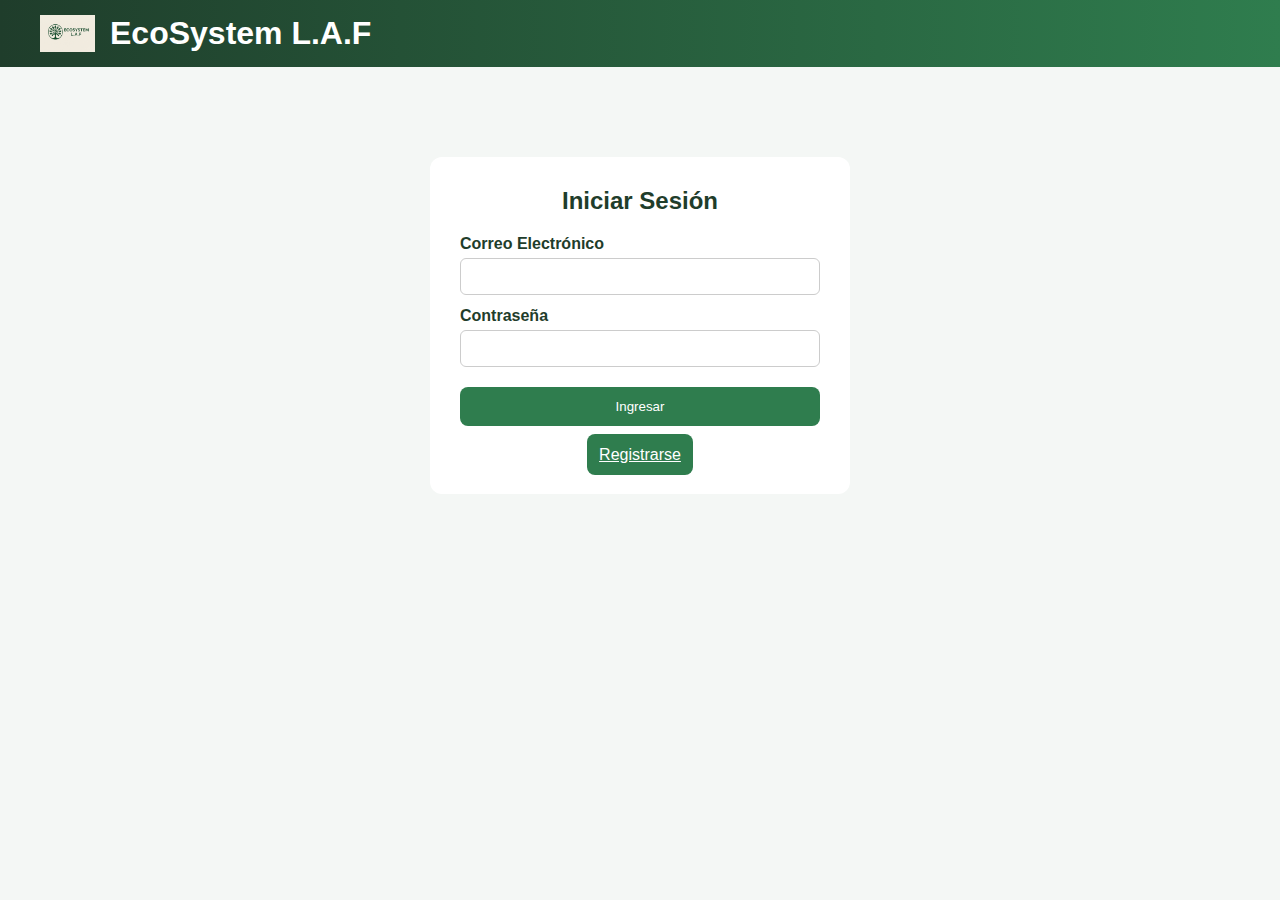
<file: index.html>
<!DOCTYPE html>
<html lang="es">
<head>
  <meta charset="UTF-8">
  <title>EcoSystem L.A.F - Inicio</title>
  <link rel="stylesheet" href="css/styles.css">
</head>
<body>

  <header class="header">
    <img src="recursos/logo.jpeg" class="logo">
    <h1>EcoSystem L.A.F</h1>
    <nav class="menu">
  <a href="html/catalogo.html" class="cliente">Catálogo</a>
  <a href="html/carrito.html" class="cliente">Carrito</a>
  <a href="html/contacto.html" class="cliente">Contacto</a>

  <a href="html/usuarios.html" class="admin">Usuarios</a>
  <a href="html/categorias.html" class="admin">Categorías</a>
  <a href="html/productos.html" class="admin">Productos</a>
  <a href="html/ganancias.html" class="admin">Ganancias</a>

  <button id="btnCerrar" class="btn-cerrar">Cerrar Sesión</button>
</nav>

  </header>

  <main class="contenedor">
    <section class="hero">
      <h2>Bienvenido a EcoSystem L.A.F</h2>
      <p>Tienda ecológica para un futuro sostenible</p>
      <a href="html/catalogo.html" class="btn">Ver catálogo</a>
    </section>
  </main>

  <footer>
    <p>© 2025 EcoSystem L.A.F - Todos los derechos reservados</p>
  </footer>
<script src="js/logout.js"></script>
<script src="js/menu.js"></script>
<script src="js/logout.js"></script>
</body>
</html>
</file>
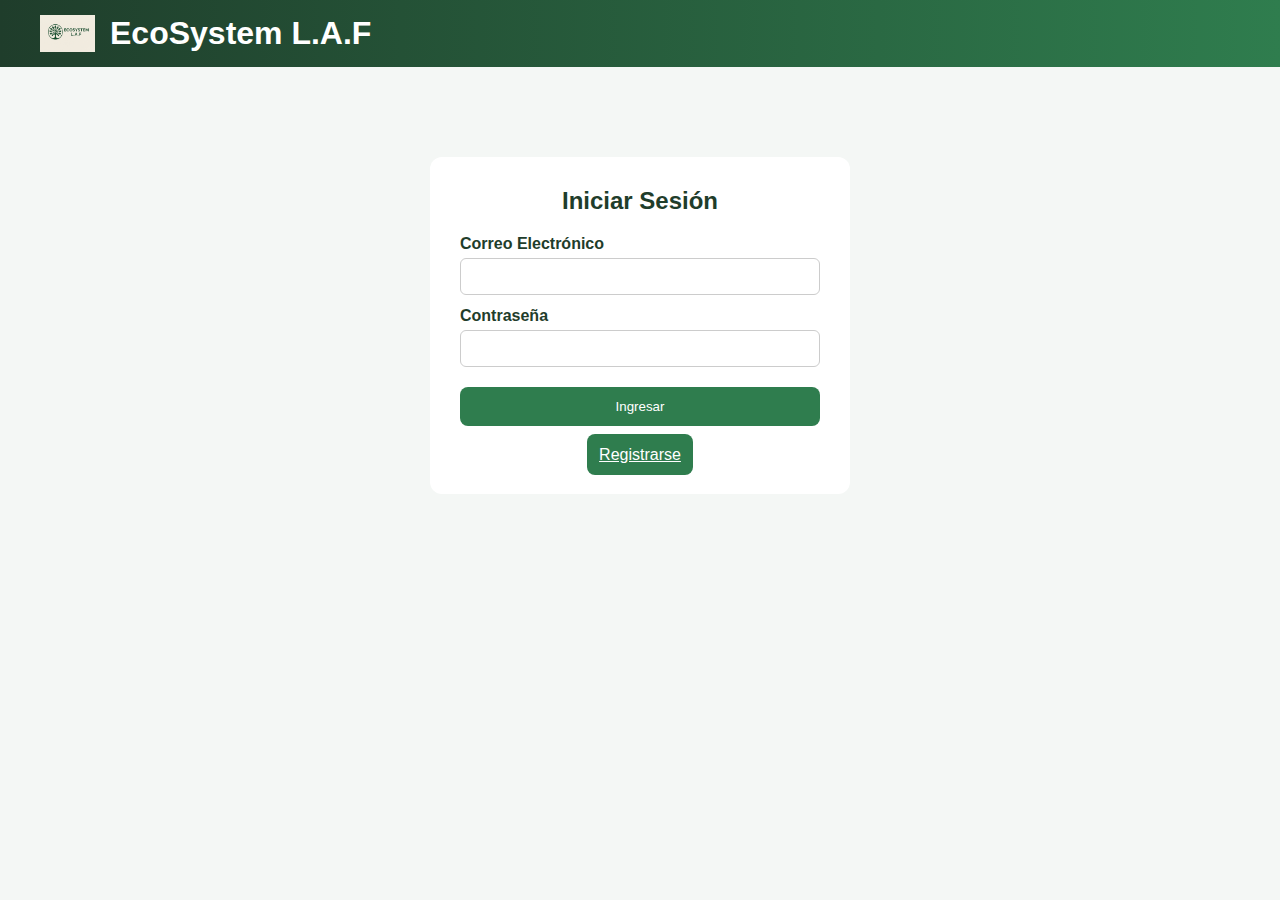
<file: html/carrito.html>
<!DOCTYPE html>
<html lang="es">
<head>
  <meta charset="UTF-8">
  <title>Carrito - EcoSystem L.A.F</title>
  <link rel="stylesheet" href="../css/carrito.css">
</head>
<body>

<header class="header">
  <img src="../recursos/logo.jpeg" class="logo" alt="logo">
  <h1>EcoSystem L.A.F - Carrito</h1>
  <nav>
    <a href="../index.html">Inicio</a>
    <a href="catalogo.html">Catálogo</a>
    <a href="carrito.html">Carrito</a>
  </nav>
  
</header>

<main class="contenedor">
  <h2>Carrito de Compras</h2>

  <table>
    <thead>
      <tr>
        <th>Producto</th>
        <th>Precio Unitario</th>
        <th>Cantidad</th>
        <th>Subtotal</th>
        <th>Acción</th>
      </tr>
    </thead>
    <tbody id="tablaCarrito"></tbody>
  </table>

  <h3 id="totalGeneral">Total: $0</h3>

  <div class="acciones">
    <button class="btn" id="vaciarBtn">Vaciar Carrito</button>
    <button class="btn" id="confirmarBtn">Confirmar Compra</button>
    <button class="btn cancelar" id="cancelarBtn">Cancelar Compra</button>
  </div>
</main>

<script src="../js/carrito.js"></script>
<script src="../js/seguridad.js"></script>


</body>
</html>
</file>
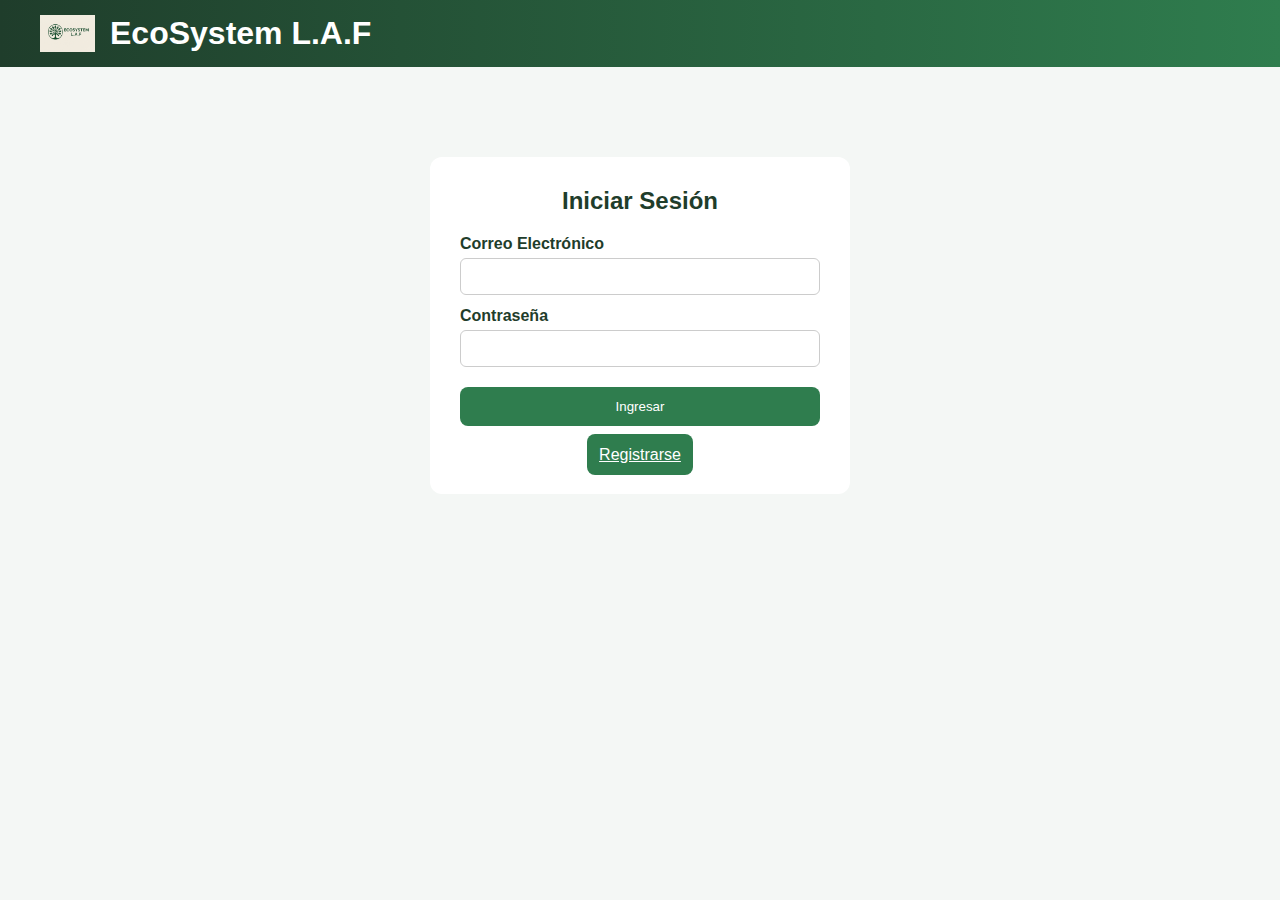
<file: html/catalogo.html>
<!DOCTYPE html>
<html lang="es">
<head>
  <meta charset="UTF-8">
  <title>Catálogo - EcoSystem L.A.F</title>
  <link rel="stylesheet" href="../css/catalogo.css">
</head>
<body>

<header class="header">
  <img src="../recursos/logo.jpeg" class="logo">
  <h1>EcoSystem L.A.F - Catálogo</h1>
  <nav>
    <a href="../index.html">Inicio</a>
    <a href="catalogo.html">Catálogo</a>
    <a href="carrito.html">Carrito</a>
  </nav>
</header>

<main class="contenedor">

  <h2>Catálogo de Productos</h2>

  <div class="filtros">
    <input type="text" id="busqueda" placeholder="Buscar por nombre o descripción...">

    <select id="filtroCategoria">
      <option value="">Todas las categorías</option>
    </select>

    <select id="filtroEtiqueta">
      <option value="">Todas las etiquetas</option>
      <option value="orgánico">Orgánico</option>
      <option value="biodegradable">Biodegradable</option>
      <option value="vegano">Vegano</option>
    </select>
  </div>

  <div id="contenedorProductos" class="tarjetas"></div>

</main>

<script src="../js/catalogo.js"></script>
<script src="../js/seguridad.js"></script>

</body>
</html>
</file>
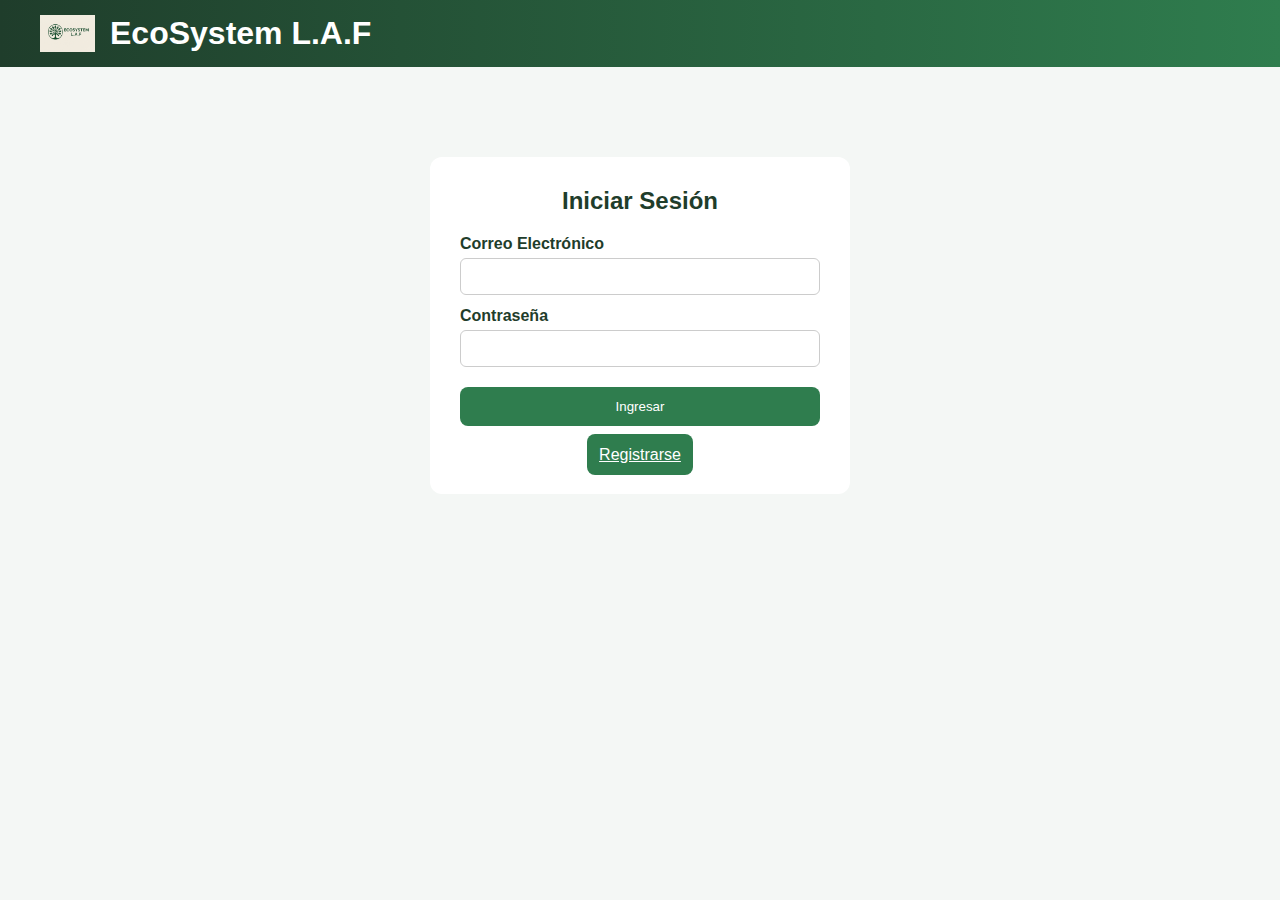
<file: html/categorias.html>
<!DOCTYPE html>
<html lang="es">
<head>
  <meta charset="UTF-8">
  <title>Categorías - EcoSystem L.A.F</title>
  <link rel="stylesheet" href="../css/categorias.css">
</head>
<body>

<header class="header">
  <img src="../recursos/logo.jpeg" class="logo">
  <h1>EcoSystem L.A.F - Categorías</h1>
  <nav>
    <a href="../index.html">Inicio</a>
    <a href="usuarios.html">Usuarios</a>
    <a href="categorias.html">Categorías</a>
    <a href="productos.html">Productos</a>
    <a href="ganancias.html">Ganancias</a>
  </nav>
</header>

<main class="contenedor">
  <h2>Gestión de Categorías</h2>

  <form id="formCategoria" class="formulario">
    <label>Nombre de la Categoría</label>
    <input type="text" id="nombreCategoria" required>

    <button type="submit" class="btn">Guardar Categoría</button>
  </form>

  <table>
    <thead>
      <tr>
        <th>ID</th>
        <th>Nombre</th>
        <th>Acción</th>
      </tr>
    </thead>
    <tbody id="tablaCategorias"></tbody>
  </table>
</main>

<script src="../js/categorias.js"></script>
<script src="../js/seguridad.js"></script>
<script src="../js/seguridadAdmin.js"></script>

</body>
</html>
</file>
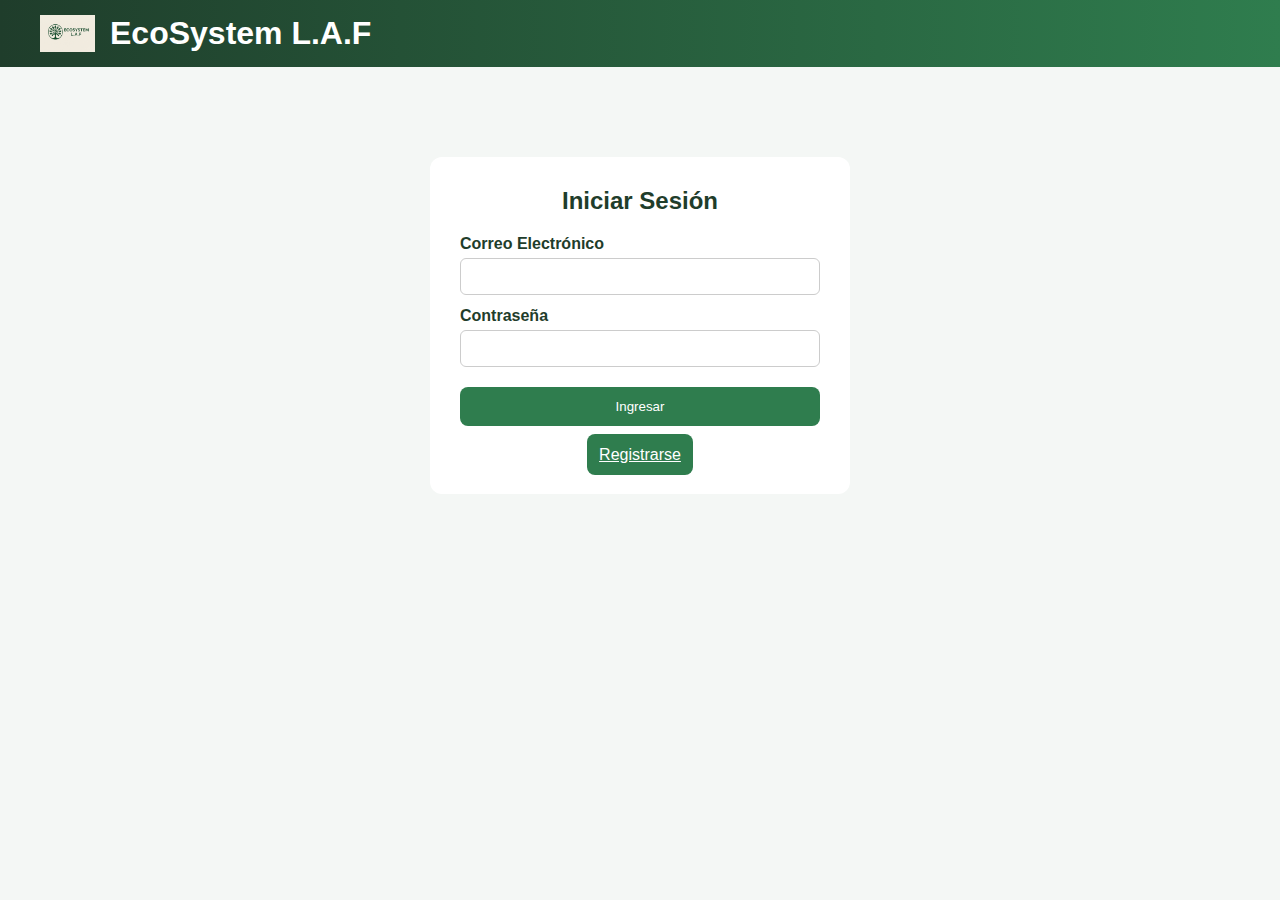
<file: html/ganancias.html>
<!DOCTYPE html>
<html lang="es">
<head>
  <meta charset="UTF-8">
  <title>Ganancias - EcoSystem L.A.F</title>
  <link rel="stylesheet" href="../css/ganancias.css">
</head>
<body>

<header class="header">
  <img src="../recursos/logo.jpeg" class="logo">
  <h1>EcoSystem L.A.F - Ganancias</h1>
  <nav>
    <a href="../index.html">Inicio</a>
  </nav>
</header>

<main class="contenedor">

  <h2>Reporte de Ganancias</h2>

  <div class="filtros">
    <select id="filtroMes">
      <option value="">Todos los meses</option>
    </select>

    <select id="filtroProducto">
      <option value="">Todos los productos</option>
    </select>

    <button class="btn" onclick="aplicarFiltros()">Consultar</button>
  </div>

  <table>
    <thead>
      <tr>
        <th>Fecha</th>
        <th>Producto</th>
        <th>Cantidad</th>
        <th>Venta</th>
        <th>Costo</th>
        <th>Ganancia</th>
      </tr>
    </thead>
    <tbody id="tablaGanancias"></tbody>
  </table>

  <h3 id="totalGanancias">Total Ganancias: $0</h3>

</main>

<script src="../js/ganancias.js"></script>
<script src="../js/seguridad.js"></script>
<script src="../js/seguridadAdmin.js"></script>

</body>
</html>
</file>
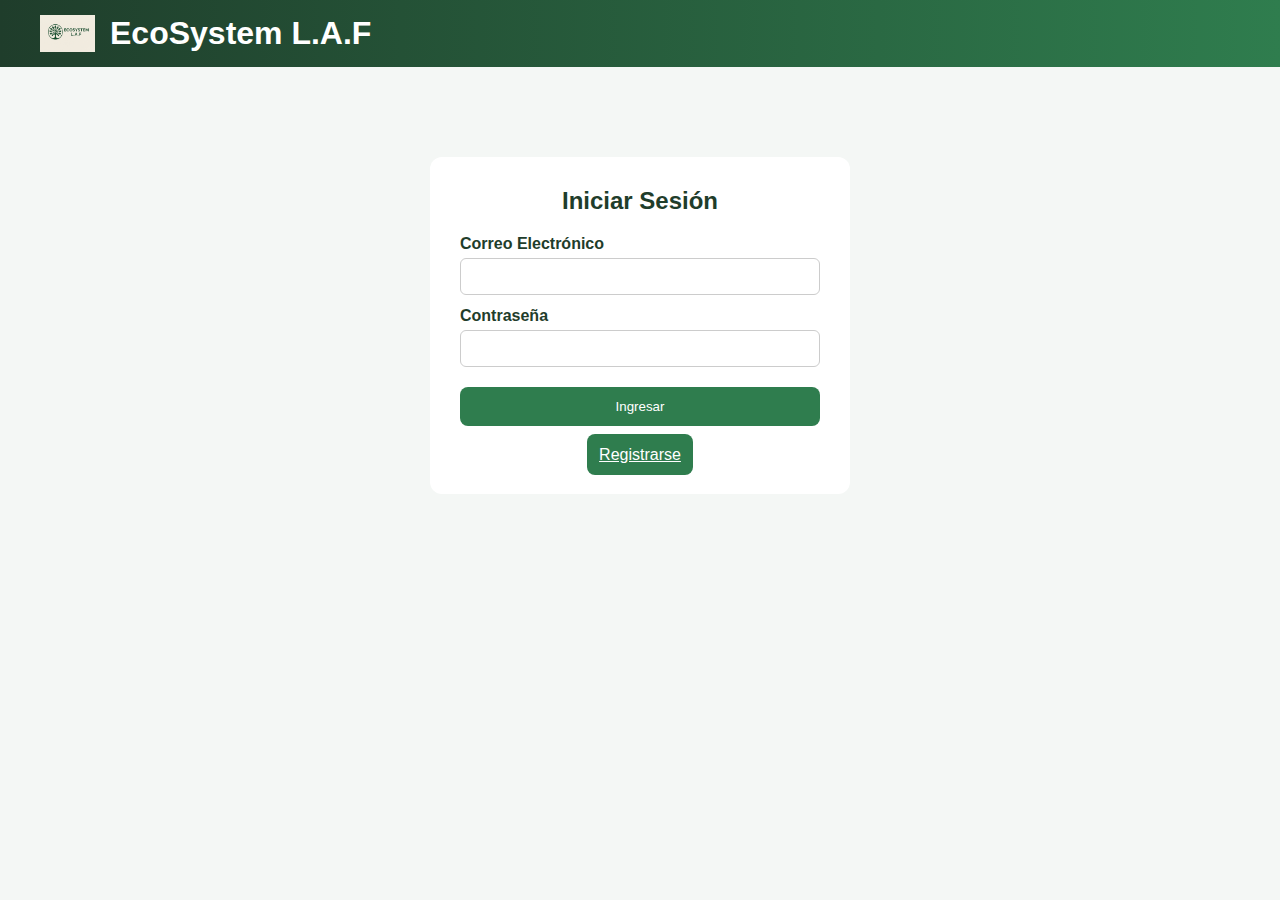
<file: html/login.html>
<!DOCTYPE html>
<html lang="es">
<head>
  <meta charset="UTF-8">
  <title>Login - EcoSystem L.A.F</title>
  <link rel="stylesheet" href="../css/login.css">
</head>
<body>

<header class="header">
  <img src="../recursos/logo.jpeg" class="logo">
  <h1>EcoSystem L.A.F</h1>
</header>

<main class="contenedor">
  <h2>Iniciar Sesión</h2>

  <form id="formLogin" class="formulario">
    <label>Correo Electrónico</label>
    <input type="email" id="email" required>

    <label>Contraseña</label>
    <input type="password" id="password" required>

    <button type="submit" class="btn">Ingresar</button>
  </form>

  <div class="registro">
    <a href="registro.html" class="btn registrar">Registrarse</a>
  </div>
</main>

<script src="../js/login.js"></script>
</body>
</html>
</file>
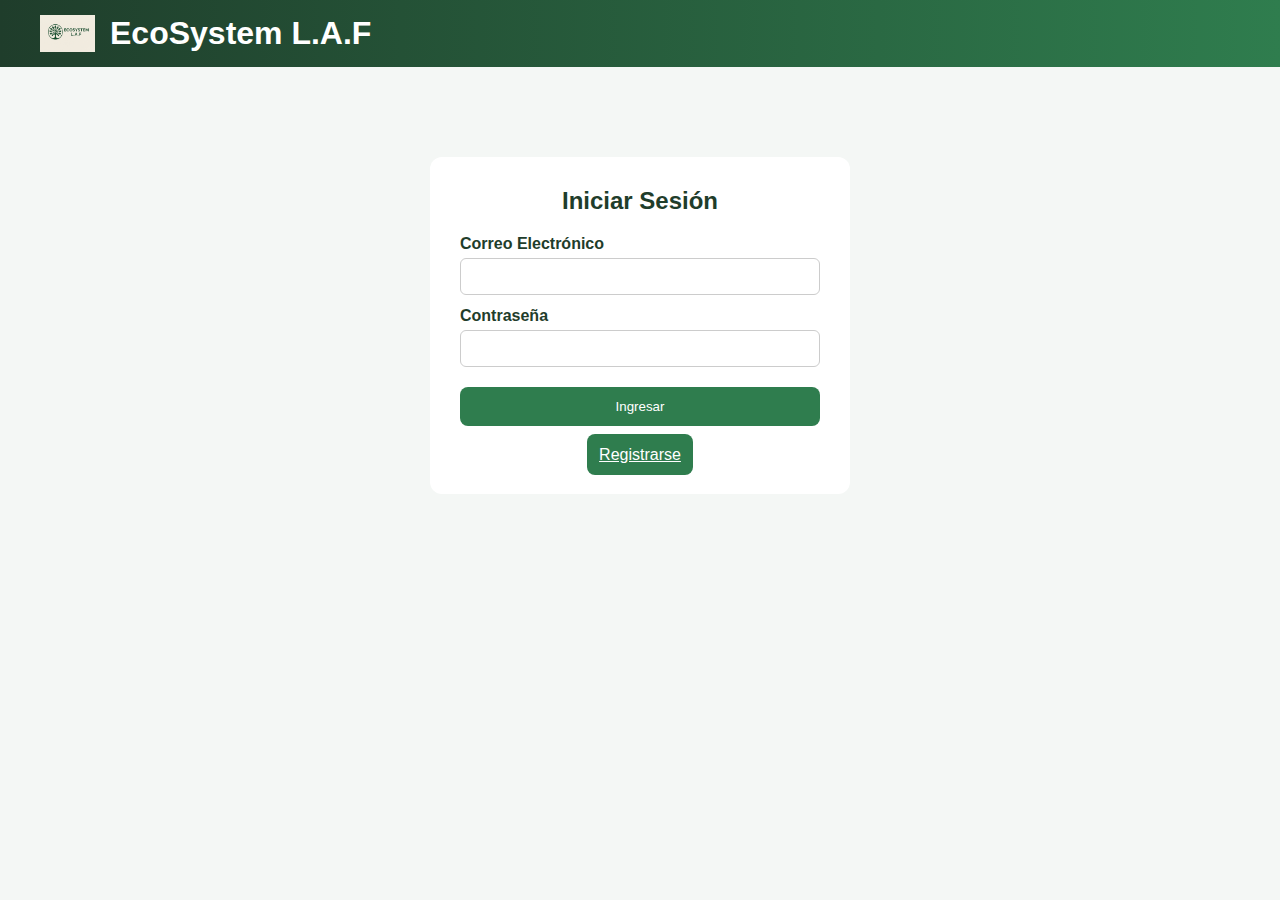
<file: html/productos.html>
<!DOCTYPE html>
<html lang="es">

<head>
    <meta charset="UTF-8">
    <title>Productos - EcoSystem L.A.F</title>
    <link rel="stylesheet" href="../css/productos.css">
</head>

<body>

    <header class="header">
        <img src="../recursos/logo.jpeg" class="logo">
        <h1>EcoSystem L.A.F - Productos</h1>
        <nav>
            <a href="../index.html">Inicio</a>
            <a href="usuarios.html">Usuarios</a>
            <a href="categorias.html">Categorías</a>
            <a href="productos.html">Productos</a>
            <a href="ganancias.html">Ganancias</a>
        </nav>
    </header>

    <main class="contenedor">
        <h2>Gestión de Productos</h2>

        <form id="formProducto" class="formulario">
            <label>Nombre del Producto</label>
            <input type="text" id="nombre" required>

            <label>Descripción</label>
            <textarea id="descripcion" required></textarea>

            <label>Categoría</label>
            <select id="categoria" required></select>

            <label>Costo</label>
            <input type="number" id="costo" step="0.01" required>

            <label>Precio</label>
            <input type="number" id="precio" step="0.01" required>

            <label>Etiqueta Ecológica</label>
            <select id="etiqueta">
                <option value="">Ninguna</option>
                <option value="orgánico">Orgánico</option>
                <option value="biodegradable">Biodegradable</option>
                <option value="vegano">Vegano</option>
            </select>

            <label>Estado</label>
            <select id="estado" required>
                <option value="disponible">Disponible</option>
                <option value="agotado">Agotado</option>
                <option value="nuevo">Nuevo</option>
            </select>

            <label>Imagen (URL o nombre del archivo)</label>
            <input type="text" id="imagen" required>

            <button type="submit" class="btn">Guardar Producto</button>
        </form>

        <table>
            <thead>
                <tr>
                    <th>ID</th>
                    <th>Nombre</th>
                    <th>Categoría</th>
                    <th>Costo</th>
                    <th>Precio</th>
                    <th>Estado</th>
                    <th>Fecha</th>
                    <th>Acción</th>
                </tr>
            </thead>
            <tbody id="tablaProductos"></tbody>
        </table>
    </main>

    <script src="../js/productos.js"></script>
    <script src="../js/seguridad.js"></script>
    <script src="../js/seguridadAdmin.js"></script>

</body>

</html>
</file>
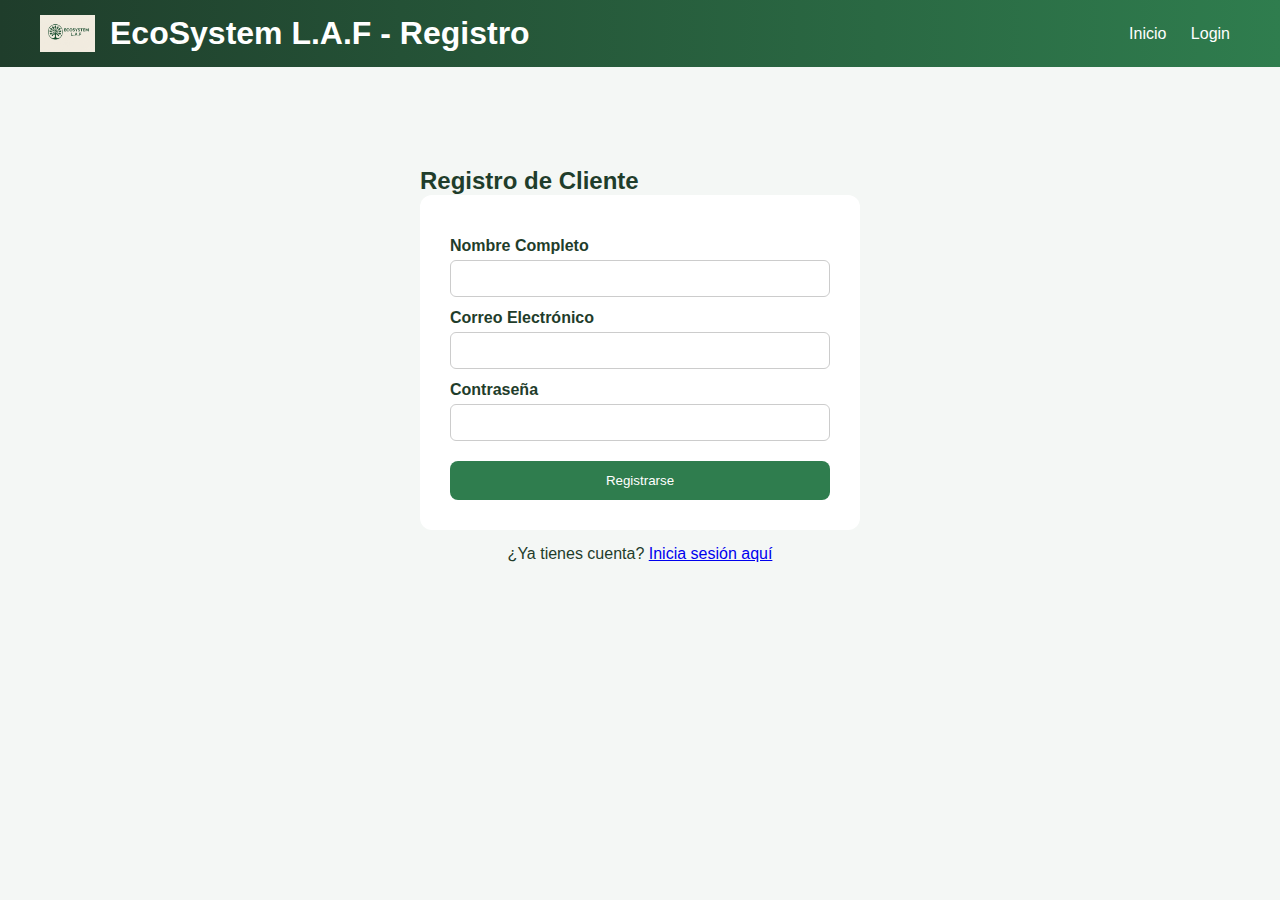
<file: html/registro.html>
<!DOCTYPE html>
<html lang="es">
<head>
  <meta charset="UTF-8">
  <title>Registro - EcoSystem L.A.F</title>
  <link rel="stylesheet" href="../css/registro.css">
</head>
<body>

<header class="header">
  <img src="../recursos/logo.jpeg" class="logo">
  <h1>EcoSystem L.A.F - Registro</h1>
  <nav>
    <a href="../index.html">Inicio</a>
    <a href="login.html">Login</a>
  </nav>
</header>

<main class="contenedor">
  <h2>Registro de Cliente</h2>

  <form id="formRegistro" class="formulario">
    <label>Nombre Completo</label>
    <input type="text" id="nombre" required>

    <label>Correo Electrónico</label>
    <input type="email" id="correo" required>

    <label>Contraseña</label>
    <input type="password" id="password" required>

    <button type="submit" class="btn">Registrarse</button>
  </form>

  <p class="texto">
    ¿Ya tienes cuenta?  
    <a href="login.html">Inicia sesión aquí</a>
  </p>
</main>

<script src="../js/registro.js"></script>
</body>
</html>
</file>
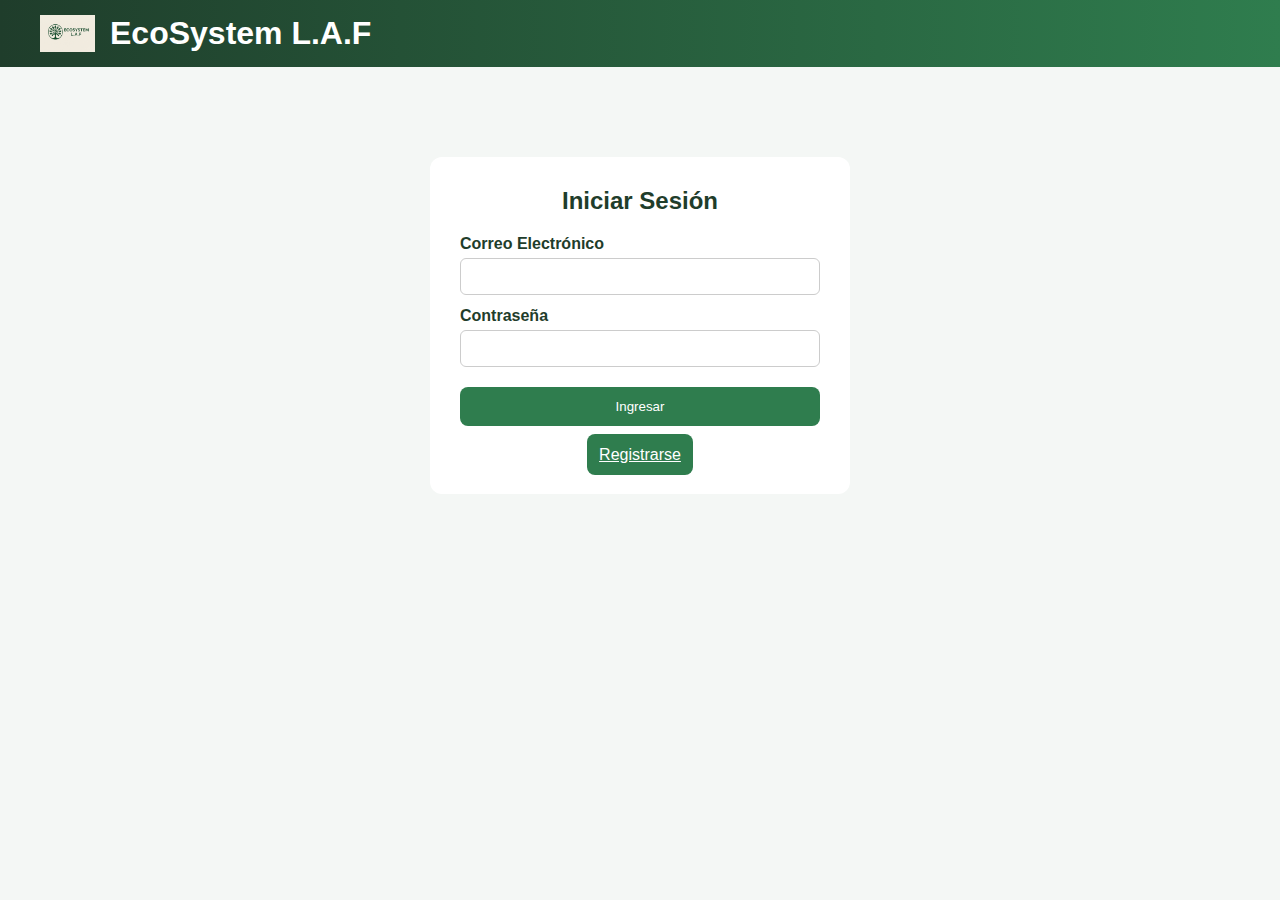
<file: html/usuarios.html>
<!DOCTYPE html>
<html lang="es">
<head>
  <meta charset="UTF-8">
  <title>Usuarios - EcoSystem L.A.F</title>
  <link rel="stylesheet" href="../css/usuarios.css">
</head>
<body>

<header class="header">
  <img src="../recursos/logo.jpeg" class="logo">
  <h1>EcoSystem L.A.F - Usuarios</h1>
  <nav>
    <a href="../index.html">Inicio</a>
    <a href="usuarios.html">Usuarios</a>
    <a href="categorias.html">Categorías</a>
    <a href="productos.html">Productos</a>
    <a href="ganancias.html">Ganancias</a>
  </nav>
</header>

<main class="contenedor">
  <h2>Gestión de Usuarios</h2>

  <form id="formUsuario" class="formulario">
    <label>Nombre completo</label>
    <input type="text" id="nombre" required>

    <label>Email</label>
    <input type="email" id="email" required>

    <label>Contraseña</label>
    <input type="password" id="password" required>


    <button type="submit" class="btn">Guardar Usuario</button>
  </form>

  <table>
    <thead>
      <tr>
        <th>ID</th>
        <th>Nombre</th>
        <th>Email</th>
        <th>Rol</th>
        <th>Fecha</th>
        <th>Acción</th>
      </tr>
    </thead>
    <tbody id="tablaUsuarios"></tbody>
  </table>
</main>

<script src="../js/usuarios.js"></script>
<script src="../js/seguridad.js"></script>
<script src="../js/seguridadAdmin.js"></script>

</body>
</html>
</file>
<file: css/styles.css>
* {
  margin: 0;
  padding: 0;
  box-sizing: border-box;
}

body {
  font-family: Arial, sans-serif;
  background: #f4f7f5;
  color: #1f3d2b;
}

.header {
  background: linear-gradient(90deg, #1f3d2b, #2f7d4e);
  display: flex;
  align-items: center;
  padding: 15px 40px;
}

.logo {
  width: 55px;
}

.header h1 {
  color: white;
  margin-left: 15px;
}

nav {
  margin-left: auto;
}

nav a {
  color: white;
  margin: 0 12px;
  text-decoration: none;
  font-weight: bold;
}

.contenedor {
  padding: 40px;
  max-width: 1100px;
  margin: auto;
}

.hero {
  background: #e6f2eb;
  padding: 70px 40px;
  text-align: center;
  border-radius: 14px;
}

.hero h2 {
  font-size: 32px;
  margin-bottom: 15px;
}

.btn {
  display: inline-block;
  margin-top: 20px;
  background: #2f7d4e;
  color: white;
  padding: 12px 28px;
  border-radius: 8px;
  text-decoration: none;
}


footer {
  text-align: center;
  background: #1f3d2b;
  color: white;
  padding: 15px;
  margin-top: 40px;
}

.btn-cerrar {
  background: #c0392b;
  color: white;
  border: none;
  padding: 10px 18px;
  border-radius: 8px;
  cursor: pointer;
  font-weight: bold;
  margin-left: 15px;
}

.btn-cerrar:hover {
  background: #962d22;
}

.menu {
  padding: 10px 30px;
  display: flex;
  align-items: center;
  gap: 15px;
}

.menu a {
  color: white;
  text-decoration: none;
  font-weight: bold;
}

.menu a:hover {
  text-decoration: underline;
}

.btn-cerrar {
  margin-left: auto;
  background: #e53935;
  color: white;
  border: none;
  padding: 8px 14px;
  border-radius: 6px;
  cursor: pointer;
}
</file>
<file: css/carrito.css>
* {
  margin: 0;
  padding: 0;
  box-sizing: border-box;
}

body {
  font-family: Arial, sans-serif;
  background: #f4f7f5;
  color: #1f3d2b;
}

.header {
  background: linear-gradient(90deg, #1f3d2b, #2f7d4e);
  display: flex;
  align-items: center;
  padding: 15px 40px;
}

.logo { width: 55px; }
.header h1 { color: white; margin-left: 15px; }
nav { margin-left: auto; }
nav a { color: white; margin: 0 10px; text-decoration: none; }

.contenedor {
  padding: 40px;
  max-width: 900px;
  margin: auto;
}

table {
  width: 100%;
  background: white;
  border-collapse: collapse;
  margin-top: 20px;
}

th, td {
  border: 1px solid #ccc;
  padding: 10px;
  text-align: center;
}

th {
  background: #2f7d4e;
  color: white;
}

h3 {
  margin-top: 15px;
}

.acciones {
  margin-top: 20px;
  display: flex;
  gap: 15px;
  flex-wrap: wrap;
}

.btn {
  background: #2f7d4e;
  color: white;
  padding: 10px 25px;
  border: none;
  border-radius: 6px;
  cursor: pointer;
}

.btn:active { transform: translateY(1px); }

.cancelar {
  background: #a33;
}
input[type="number"] {
  width: 70px;
  padding: 6px;
  border-radius: 6px;
  border: 1px solid #ccc;
}
</file>
<file: css/catalogo.css>
* {
  margin: 0;
  padding: 0;
  box-sizing: border-box;
}

body {
  font-family: Arial, sans-serif;
  background: #f4f7f5;
  color: #1f3d2b;
}

.header {
  background: linear-gradient(90deg, #1f3d2b, #2f7d4e);
  display: flex;
  align-items: center;
  padding: 15px 40px;
}

.logo { width: 55px; }
.header h1 { color: white; margin-left: 15px; }
nav { margin-left: auto; }
nav a { color: white; margin: 0 10px; text-decoration: none; }

.contenedor {
  padding: 40px;
  max-width: 1200px;
  margin: auto;
}

.filtros {
  display: flex;
  gap: 15px;
  margin-bottom: 25px;
}

.filtros input,
.filtros select {
  padding: 10px;
  width: 100%;
}

.tarjetas {
  display: grid;
  grid-template-columns: repeat(auto-fill, minmax(220px, 1fr));
  gap: 20px;
}

.tarjeta {
  background: white;
  padding: 15px;
  border-radius: 12px;
  text-align: center;
  box-shadow: 0 2px 8px rgba(0,0,0,0.1);
}

.tarjeta img {
  width: 100%;
  height: 160px;
  object-fit: cover;
  border-radius: 10px;
}

.tarjeta h3 {
  margin: 10px 0;
}

.tarjeta p {
  font-size: 14px;
  margin: 5px 0;
}

.precio {
  font-weight: bold;
  margin: 10px 0;
}

.btn {
  background: #2f7d4e;
  color: white;
  padding: 8px 20px;
  border: none;
  border-radius: 6px;
  cursor: pointer;
}
</file>
<file: css/categorias.css>
* {
  margin: 0;
  padding: 0;
  box-sizing: border-box;
}

body {
  font-family: Arial, sans-serif;
  background: #f4f7f5;
  color: #1f3d2b;
}

.header {
  background: linear-gradient(90deg, #1f3d2b, #2f7d4e);
  display: flex;
  align-items: center;
  padding: 15px 40px;
}

.logo { width: 55px; }
.header h1 { color: white; margin-left: 15px; }
nav { margin-left: auto; }
nav a { color: white; margin: 0 10px; text-decoration: none; }

.contenedor {
  padding: 40px;
  max-width: 800px;
  margin: auto;
}

.formulario {
  background: white;
  padding: 25px;
  border-radius: 12px;
  margin-bottom: 25px;
}

.formulario label {
  font-weight: bold;
  display: block;
  margin-bottom: 5px;
}

.formulario input {
  width: 100%;
  padding: 8px;
}

.btn {
  background: #2f7d4e;
  color: white;
  padding: 10px 25px;
  margin-top: 15px;
  border: none;
  border-radius: 6px;
  cursor: pointer;
}

table {
  width: 100%;
  background: white;
  border-collapse: collapse;
}

th, td {
  border: 1px solid #ccc;
  padding: 10px;
  text-align: center;
}

th {
  background: #2f7d4e;
  color: white;
}
</file>
<file: css/ganancias.css>
* {
  margin: 0;
  padding: 0;
  box-sizing: border-box;
}

body {
  font-family: Arial, sans-serif;
  background: #f4f7f5;
  color: #1f3d2b;
}

.header {
  background: linear-gradient(90deg, #1f3d2b, #2f7d4e);
  display: flex;
  align-items: center;
  padding: 15px 40px;
}

.logo { width: 55px; }
.header h1 { color: white; margin-left: 15px; }
nav { margin-left: auto; }
nav a { color: white; margin: 0 10px; text-decoration: none; }

.contenedor {
  padding: 40px;
  max-width: 1000px;
  margin: auto;
}

.filtros {
  display: flex;
  gap: 15px;
  margin-bottom: 25px;
}

.filtros select {
  padding: 8px;
  width: 100%;
}

.btn {
  background: #2f7d4e;
  color: white;
  padding: 8px 20px;
  border: none;
  border-radius: 6px;
  cursor: pointer;
}

table {
  width: 100%;
  background: white;
  border-collapse: collapse;
  margin-top: 20px;
}

th, td {
  border: 1px solid #ccc;
  padding: 10px;
  text-align: center;
}

th {
  background: #2f7d4e;
  color: white;
}

h3 {
  margin-top: 20px;
}
</file>
<file: css/login.css>
* {
  margin: 0;
  padding: 0;
  box-sizing: border-box;
}

body {
  font-family: Arial, sans-serif;
  background: #f4f7f5;
  color: #1f3d2b;
}

.header {
  background: linear-gradient(90deg, #1f3d2b, #2f7d4e);
  display: flex;
  align-items: center;
  padding: 15px 40px;
}

.logo { width: 55px; }
.header h1 { color: white; margin-left: 15px; }

.contenedor {
  max-width: 420px;
  margin: 90px auto;
  padding: 30px;
  background: white;
  border-radius: 12px;
}

h2 {
  text-align: center;
  margin-bottom: 20px;
}

.formulario label {
  display: block;
  margin-top: 12px;
  font-weight: bold;
}

.formulario input {
  width: 100%;
  padding: 10px;
  margin-top: 5px;
  border-radius: 6px;
  border: 1px solid #ccc;
}

.btn {
  width: 100%;
  margin-top: 20px;
  background: #2f7d4e;
  color: white;
  padding: 12px;
  border: none;
  border-radius: 8px;
  cursor: pointer;
}

.registro {
  text-align: center;
  margin-top: 20px;
}

.registrarse {
  background: #1f5f3a;
  text-decoration: none;
  display: inline-block;
}
</file>
<file: css/productos.css>
* {
  margin: 0;
  padding: 0;
  box-sizing: border-box;
}

body {
  font-family: Arial, sans-serif;
  background: #f4f7f5;
  color: #1f3d2b;
}

.header {
  background: linear-gradient(90deg, #1f3d2b, #2f7d4e);
  display: flex;
  align-items: center;
  padding: 15px 40px;
}

.logo { width: 55px; }
.header h1 { color: white; margin-left: 15px; }
nav { margin-left: auto; }
nav a { color: white; margin: 0 10px; text-decoration: none; }

.contenedor {
  padding: 40px;
  max-width: 1000px;
  margin: auto;
}

.formulario {
  background: white;
  padding: 25px;
  border-radius: 12px;
  margin-bottom: 25px;
}

.formulario label {
  font-weight: bold;
  margin-top: 10px;
  display: block;
}

.formulario input,
.formulario textarea,
.formulario select {
  width: 100%;
  padding: 8px;
  margin-top: 5px;
}

.btn {
  background: #2f7d4e;
  color: white;
  padding: 10px 25px;
  margin-top: 15px;
  border: none;
  border-radius: 6px;
  cursor: pointer;
}

table {
  width: 100%;
  background: white;
  border-collapse: collapse;
}

th, td {
  border: 1px solid #ccc;
  padding: 10px;
  text-align: center;
}

th {
  background: #2f7d4e;
  color: white;
}
</file>
<file: css/registro.css>
* {
  margin: 0;
  padding: 0;
  box-sizing: border-box;
}

body {
  font-family: Arial, sans-serif;
  background: #f4f7f5;
  color: #1f3d2b;
}

.header {
  background: linear-gradient(90deg, #1f3d2b, #2f7d4e);
  display: flex;
  align-items: center;
  padding: 15px 40px;
}

.logo { width: 55px; }
.header h1 { color: white; margin-left: 15px; }
nav { margin-left: auto; }
nav a { color: white; margin: 0 10px; text-decoration: none; }

.contenedor {
  max-width: 500px;
  margin: 70px auto;
  padding: 30px;
}

.formulario {
  background: white;
  padding: 30px;
  border-radius: 12px;
}

.formulario label {
  display: block;
  margin-top: 12px;
  font-weight: bold;
}

.formulario input {
  width: 100%;
  padding: 10px;
  margin-top: 5px;
  border-radius: 6px;
  border: 1px solid #ccc;
}

.btn {
  width: 100%;
  margin-top: 20px;
  background: #2f7d4e;
  color: white;
  padding: 12px;
  border: none;
  border-radius: 8px;
  cursor: pointer;
}

.texto {
  text-align: center;
  margin-top: 15px;
}
</file>
<file: css/usuarios.css>
* {
  margin: 0;
  padding: 0;
  box-sizing: border-box;
}

body {
  font-family: Arial, sans-serif;
  background: #f4f7f5;
  color: #1f3d2b;
}

.header {
  background: linear-gradient(90deg, #1f3d2b, #2f7d4e);
  display: flex;
  align-items: center;
  padding: 15px 40px;
}

.logo { width: 55px; }
.header h1 { color: white; margin-left: 15px; }
nav { margin-left: auto; }
nav a { color: white; margin: 0 10px; text-decoration: none; }

.contenedor {
  padding: 40px;
  max-width: 900px;
  margin: auto;
}

.formulario {
  background: white;
  padding: 25px;
  border-radius: 12px;
  margin-bottom: 25px;
}

.formulario label {
  font-weight: bold;
  margin-top: 10px;
  display: block;
}

.formulario input, select {
  width: 100%;
  padding: 8px;
  margin-top: 5px;
}

.btn {
  background: #2f7d4e;
  color: white;
  padding: 10px 25px;
  margin-top: 15px;
  border: none;
  border-radius: 6px;
  cursor: pointer;
}

table {
  width: 100%;
  background: white;
  border-collapse: collapse;
}

th, td {
  border: 1px solid #ccc;
  padding: 10px;
  text-align: center;
}

th {
  background: #2f7d4e;
  color: white;
}
</file>
